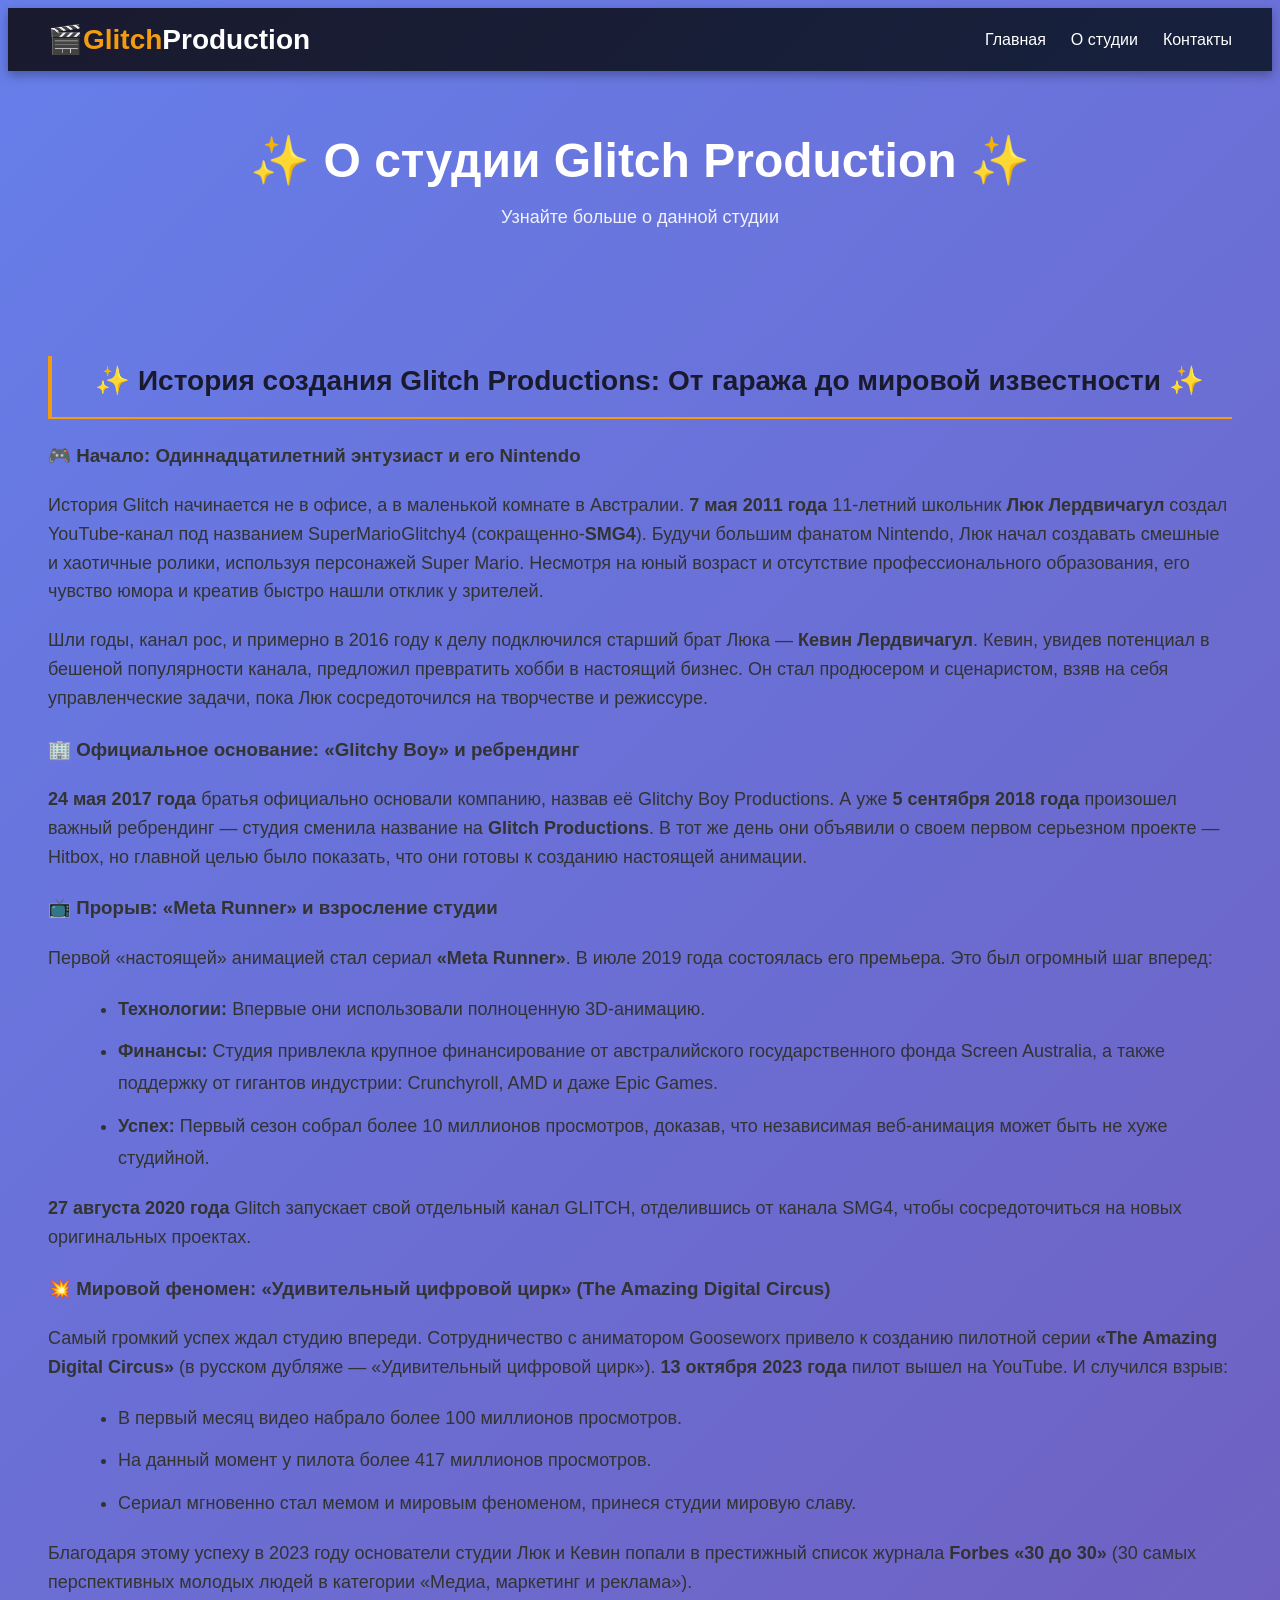
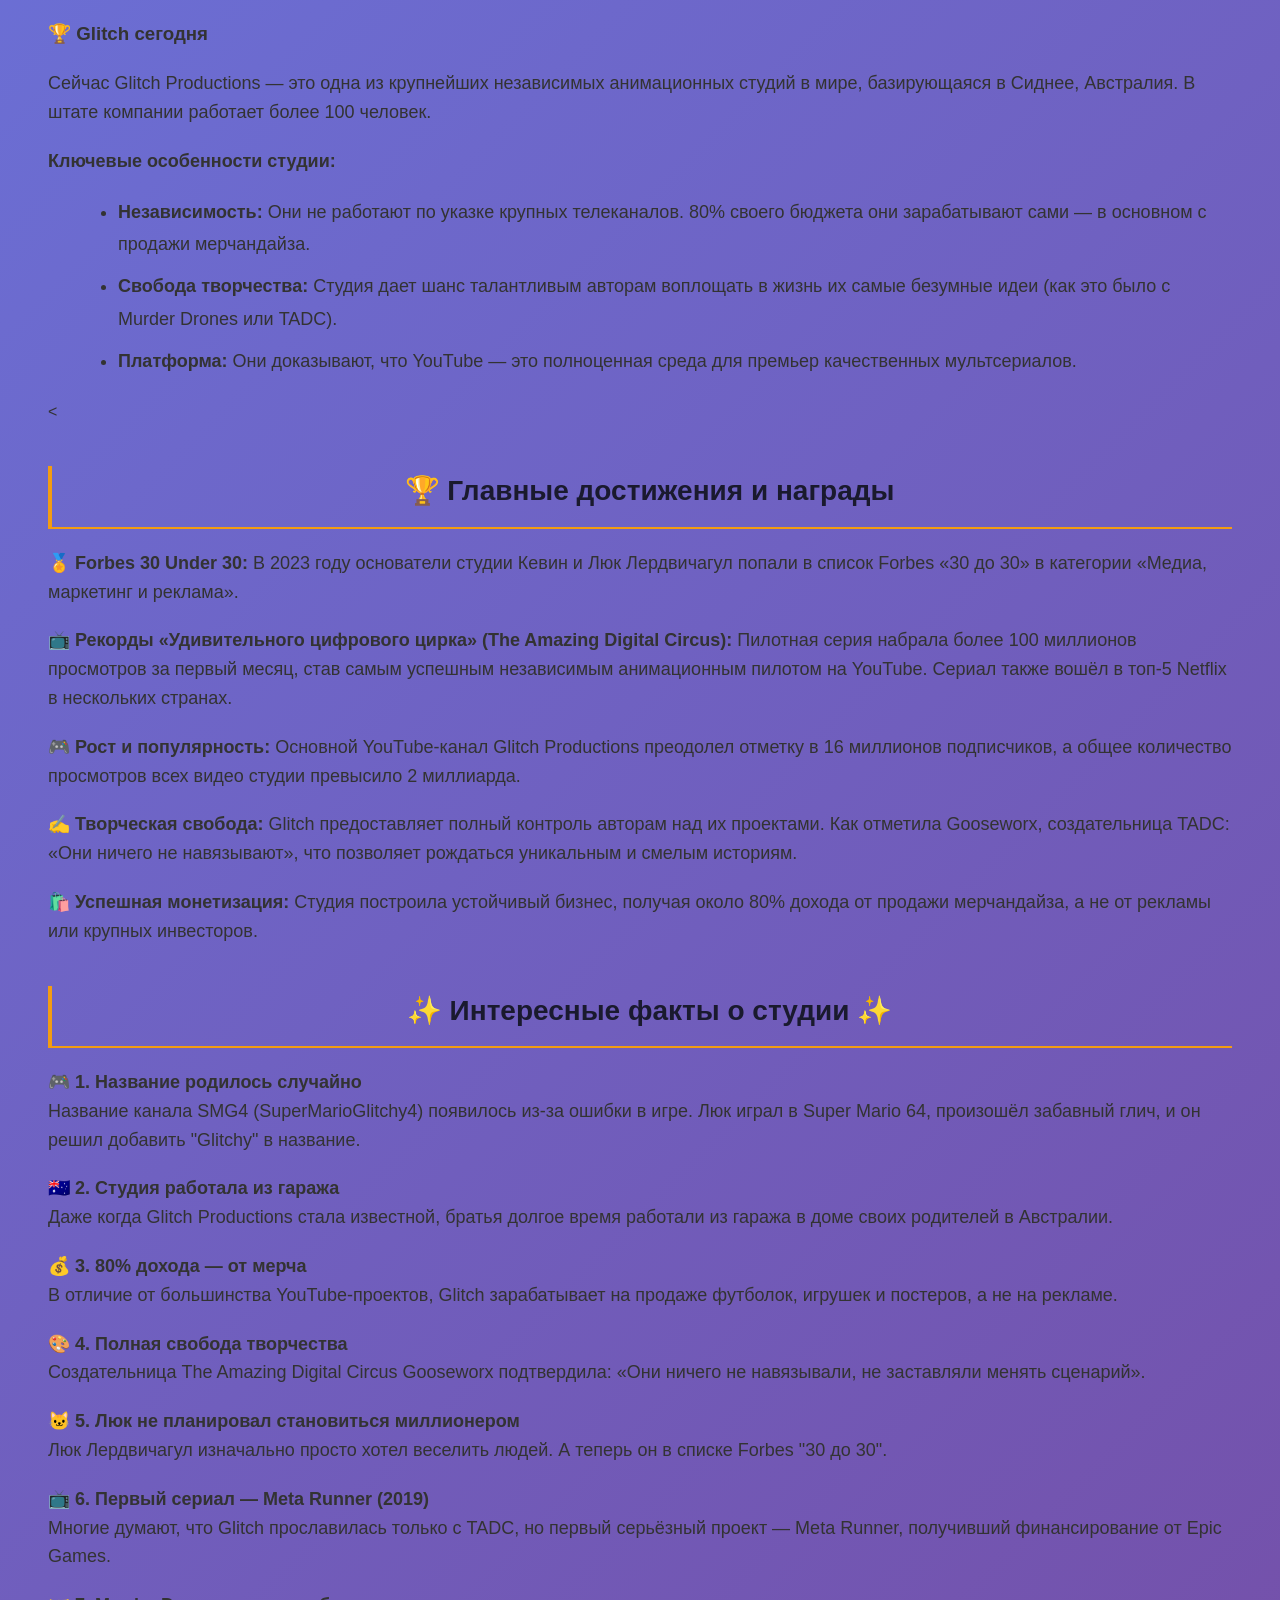
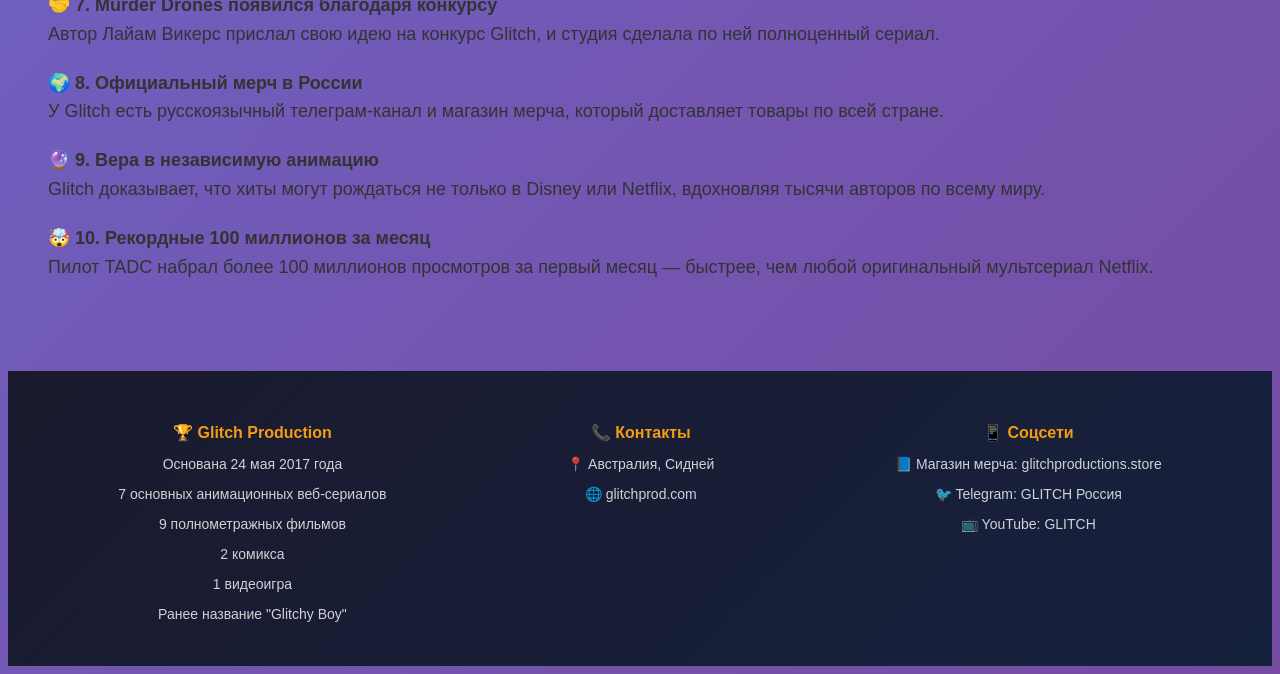
<file: about.html>
<!DOCTYPE html>
<html>
<head>
    <meta charset="UTF-8">
   <title>История Glitch Productions: От SMG4 до The Gaslight District</title>
   <meta name="description" content="Узнайте историю создания Glitch Productions-студии, подарившей миру The Amazing Digital Circus, Murder Drones, Meta Runner и другие культовые анимационные сериалы. Как братья Лердвичагул превратили любительские видео в анимационную империю.">
    <link rel="stylesheet" href="style.css">
    <style>
    body {
            font-family: 'Segoe UI', Tahoma, Geneva, Verdana, sans-serif;
            background: linear-gradient(135deg, #667eea 0%, #764ba2 100%);
            color: #333;
        }
        

        header {
            background: linear-gradient(135deg, #1a1a2e, #16213e);
            color: white;
            display: flex;
            justify-content: space-between;
            align-items: center;
            padding: 15px 40px;
            box-shadow: 0 4px 10px rgba(0,0,0,0.3);
        }
        
        .logo {
            font-size: 28px;
            font-weight: bold;
        }
        
        .logo span {
            color: #f39c12;
        }
        
        .menu {
            display: flex;
            gap: 25px;
        }
        
        .menu a {
            color: white;
            text-decoration: none;
            font-size: 16px;
            transition: color 0.3s;
        }
        
        .menu a:hover {
            color: #f39c12;
        }
        
        .page-title {
            text-align: center;
            color: white;
            padding: 30px 20px;
        }
        
        .page-title h1 {
            font-size: 48px;
            margin-bottom: 10px;
        }
        
        .page-title p {
            font-size: 18px;
            opacity: 0.9;
        }
        
        .cards-container {
            display: flex;
            flex-wrap: wrap;
            justify-content: center;
            gap: 30px;
            padding: 20px 40px 50px;
            max-width: 1400px;
            margin: 0 auto;
        }
        
        .card {
            background: white;
            width: 280px;
            border-radius: 15px;
            overflow: hidden;
            box-shadow: 0 10px 25px rgba(0,0,0,0.2);
            transition: transform 0.3s, box-shadow 0.3s;
            cursor: pointer;
        }
        
        .card:hover {
            transform: translateY(-10px);
            box-shadow: 0 20px 35px rgba(0,0,0,0.3);
        }
        .card-image {
    height: 200px;          
    overflow: hidden;       
}

.card-image img {
    width: 100%;             
    height: 100%;            
    object-fit: cover;       
}
        
        .card-content {
            padding: 20px;
        }
        
        .card h3 {
            font-size: 22px;
            margin-bottom: 5px;
            color: #1a1a2e;
        }
        
        .year {
            color: #f39c12;
            font-size: 14px;
            font-weight: bold;
            margin-bottom: 10px;
        }
        
        .card p {
            color: #666;
            font-size: 14px;
            line-height: 1.5;
            margin-bottom: 15px;
        }
        
        .card button {
            background: linear-gradient(135deg, #667eea, #764ba2);
            color: white;
            border: none;
            padding: 10px 20px;
            border-radius: 25px;
            cursor: pointer;
            width: 100%;
            font-size: 14px;
            transition: opacity 0.3s;
        }
        
        .card button:hover {
            opacity: 0.8;
        }
.about-content {
    max-width: 100%;
    margin: 0;
    padding: 40px;
}

.about-content h2 {
    text-align: center;
    color: #1a1a2e;
    margin-top: 40px;
    margin-bottom: 20px;
    font-size: 28px;
    border-bottom: 2px solid #f39c12;
    padding-bottom: 10px;
}

.about-content p {
    text-align: left;
    font-size: 18px;
    line-height: 1.6;
    color: #333;
    margin-bottom: 20px;
}

.about-content ul {
    text-align: left;
    margin: 20px 0 20px 30px;
}

.about-content li {
    text-align: left;
    font-size: 18px;
    margin-bottom: 10px;
    color: #333;
}
        
        
        footer {
            background: linear-gradient(135deg, #1a1a2e, #16213e);
            color: white;
            display: flex;
            justify-content: space-around;
            flex-wrap: wrap;
            padding: 30px;
            margin-top: 30px;
            gap: 20px;
        }
        
        
        .footer-section {
            text-align: center;
        }
        
        .footer-section h4 {
            margin-bottom: 10px;
            color: #f39c12;
        }
        
        .footer-section p {
            font-size: 14px;
            opacity: 0.8;
        }
        
        @media (max-width: 768px) {
            header {
                flex-direction: column;
                gap: 15px;
            }
            
            .page-title h1 {
                font-size: 32px;
            }
            
            .cards-container {
                padding: 20px;
            }
        }
    </style>
</head>
<body>
    <header>
        <div class="logo">🎬<span>Glitch</span>Production</div>
        <div class="menu">
            <a href="index.html">Главная</a>
            <a href="about.html">О студии</a>
            <a href="contact.html">Контакты</a>
        </div>
    </header>
    
    <div class="page-title">
        <h1>✨ О студии Glitch Production ✨</h1>
        <p>Узнайте больше о данной студии</p>
    </div>
    
    <main class="about-content">
        <h2>✨ История создания Glitch Productions: От гаража до мировой известности ✨</h2>

<h3>🎮 Начало: Одиннадцатилетний энтузиаст и его Nintendo</h3>
<p>История Glitch начинается не в офисе, а в маленькой комнате в Австралии. <strong>7 мая 2011 года</strong> 11-летний школьник <strong>Люк Лердвичагул</strong> создал YouTube-канал под названием SuperMarioGlitchy4 (сокращенно-<strong>SMG4</strong>). Будучи большим фанатом Nintendo, Люк начал создавать смешные и хаотичные ролики, используя персонажей Super Mario. Несмотря на юный возраст и отсутствие профессионального образования, его чувство юмора и креатив быстро нашли отклик у зрителей.</p>

<p>Шли годы, канал рос, и примерно в 2016 году к делу подключился старший брат Люка — <strong>Кевин Лердвичагул</strong>. Кевин, увидев потенциал в бешеной популярности канала, предложил превратить хобби в настоящий бизнес. Он стал продюсером и сценаристом, взяв на себя управленческие задачи, пока Люк сосредоточился на творчестве и режиссуре.</p>

<h3>🏢 Официальное основание: «Glitchy Boy» и ребрендинг</h3>
<p><strong>24 мая 2017 года</strong> братья официально основали компанию, назвав её Glitchy Boy Productions. А уже <strong>5 сентября 2018 года</strong> произошел важный ребрендинг — студия сменила название на <strong>Glitch Productions</strong>. В тот же день они объявили о своем первом серьезном проекте — Hitbox, но главной целью было показать, что они готовы к созданию настоящей анимации.</p>

<h3>📺 Прорыв: «Meta Runner» и взросление студии</h3>
<p>Первой «настоящей» анимацией стал сериал <strong>«Meta Runner»</strong>. В июле 2019 года состоялась его премьера. Это был огромный шаг вперед:</p>
<ul>
    <li><strong>Технологии:</strong> Впервые они использовали полноценную 3D-анимацию.</li>
    <li><strong>Финансы:</strong> Студия привлекла крупное финансирование от австралийского государственного фонда Screen Australia, а также поддержку от гигантов индустрии: Crunchyroll, AMD и даже Epic Games.</li>
    <li><strong>Успех:</strong> Первый сезон собрал более 10 миллионов просмотров, доказав, что независимая веб-анимация может быть не хуже студийной.</li>
</ul>
<p><strong>27 августа 2020 года</strong> Glitch запускает свой отдельный канал GLITCH, отделившись от канала SMG4, чтобы сосредоточиться на новых оригинальных проектах.</p>

<h3>💥 Мировой феномен: «Удивительный цифровой цирк» (The Amazing Digital Circus)</h3>
<p>Самый громкий успех ждал студию впереди. Сотрудничество с аниматором Gooseworx привело к созданию пилотной серии <strong>«The Amazing Digital Circus»</strong> (в русском дубляже — «Удивительный цифровой цирк»). <strong>13 октября 2023 года</strong> пилот вышел на YouTube. И случился взрыв:</p>
<ul>
    <li>В первый месяц видео набрало более 100 миллионов просмотров.</li>
    <li>На данный момент у пилота более 417 миллионов просмотров.</li>
    <li>Сериал мгновенно стал мемом и мировым феноменом, принеся студии мировую славу.</li>
</ul>
<p>Благодаря этому успеху в 2023 году основатели студии Люк и Кевин попали в престижный список журнала <strong>Forbes «30 до 30»</strong> (30 самых перспективных молодых людей в категории «Медиа, маркетинг и реклама»).</p>

<h3>🏆 Glitch сегодня</h3>
<p>Сейчас Glitch Productions — это одна из крупнейших независимых анимационных студий в мире, базирующаяся в Сиднее, Австралия. В штате компании работает более 100 человек.</p>
<p><strong>Ключевые особенности студии:</strong></p>
<ul>
    <li><strong>Независимость:</strong> Они не работают по указке крупных телеканалов. 80% своего бюджета они зарабатывают сами — в основном с продажи мерчандайза.</li>
    <li><strong>Свобода творчества:</strong> Студия дает шанс талантливым авторам воплощать в жизнь их самые безумные идеи (как это было с Murder Drones или TADC).</li>
    <li><strong>Платформа:</strong> Они доказывают, что YouTube — это полноценная среда для премьер качественных мультсериалов.</li>
</ul>
        
        <<h2>🏆 Главные достижения и награды</h2>

<p><strong>🏅 Forbes 30 Under 30:</strong> В 2023 году основатели студии Кевин и Люк Лердвичагул попали в список Forbes «30 до 30» в категории «Медиа, маркетинг и реклама».</p>

<p><strong>📺 Рекорды «Удивительного цифрового цирка» (The Amazing Digital Circus):</strong> Пилотная серия набрала более 100 миллионов просмотров за первый месяц, став самым успешным независимым анимационным пилотом на YouTube. Сериал также вошёл в топ-5 Netflix в нескольких странах.</p>

<p><strong>🎮 Рост и популярность:</strong> Основной YouTube-канал Glitch Productions преодолел отметку в 16 миллионов подписчиков, а общее количество просмотров всех видео студии превысило 2 миллиарда.</p>

<p><strong>✍️ Творческая свобода:</strong> Glitch предоставляет полный контроль авторам над их проектами. Как отметила Gooseworx, создательница TADC: «Они ничего не навязывают», что позволяет рождаться уникальным и смелым историям.</p>

<p><strong>🛍️ Успешная монетизация:</strong> Студия построила устойчивый бизнес, получая около 80% дохода от продажи мерчандайза, а не от рекламы или крупных инвесторов.</p>
        
       <h2>✨ Интересные факты о студии ✨</h2>

<p><strong>🎮 1. Название родилось случайно</strong><br>
Название канала SMG4 (SuperMarioGlitchy4) появилось из-за ошибки в игре. Люк играл в Super Mario 64, произошёл забавный глич, и он решил добавить "Glitchy" в название.</p>

<p><strong>🇦🇺 2. Студия работала из гаража</strong><br>
Даже когда Glitch Productions стала известной, братья долгое время работали из гаража в доме своих родителей в Австралии.</p>

<p><strong>💰 3. 80% дохода — от мерча</strong><br>
В отличие от большинства YouTube-проектов, Glitch зарабатывает на продаже футболок, игрушек и постеров, а не на рекламе.</p>

<p><strong>🎨 4. Полная свобода творчества</strong><br>
Создательница The Amazing Digital Circus Gooseworx подтвердила: «Они ничего не навязывали, не заставляли менять сценарий».</p>

<p><strong>🐱 5. Люк не планировал становиться миллионером</strong><br>
Люк Лердвичагул изначально просто хотел веселить людей. А теперь он в списке Forbes "30 до 30".</p>

<p><strong>📺 6. Первый сериал — Meta Runner (2019)</strong><br>
Многие думают, что Glitch прославилась только с TADC, но первый серьёзный проект — Meta Runner, получивший финансирование от Epic Games.</p>

<p><strong>🤝 7. Murder Drones появился благодаря конкурсу</strong><br>
Автор Лайам Викерс прислал свою идею на конкурс Glitch, и студия сделала по ней полноценный сериал.</p>

<p><strong>🌍 8. Официальный мерч в России</strong><br>
У Glitch есть русскоязычный телеграм-канал и магазин мерча, который доставляет товары по всей стране.</p>

<p><strong>🔮 9. Вера в независимую анимацию</strong><br>
Glitch доказывает, что хиты могут рождаться не только в Disney или Netflix, вдохновляя тысячи авторов по всему миру.</p>

<p><strong>🤯 10. Рекордные 100 миллионов за месяц</strong><br>
Пилот TADC набрал более 100 миллионов просмотров за первый месяц — быстрее, чем любой оригинальный мультсериал Netflix.</p>
    </main>
    
    <footer>
        <div class="footer-section">
            <h4>🏆 Glitch Production</h4>
            <p>Основана 24 мая 2017 года</p>
            <p>7 основных анимационных веб-сериалов</p>
            <p>9 полнометражных фильмов</p>
            <p>2 комикса</p>
            <p>1 видеоигра</p>
            <p>Ранее название "Glitchy Boy"</p>
        </div>
        <div class="footer-section">
            <h4>📞 Контакты</h4>
            <p>📍 Австралия, Сидней</p>
            <p>🌐 glitchprod.com</p>
        </div>
        <div class="footer-section">
            <h4>📱 Соцсети</h4>
            <p>📘 Магазин мерча: glitchproductions.store</p>
            <p>🐦 Telegram: GLITCH Россия</p>
            <p>📺 YouTube: GLITCH</p>
        </div>
    </footer>
</body>
</html>
</file>
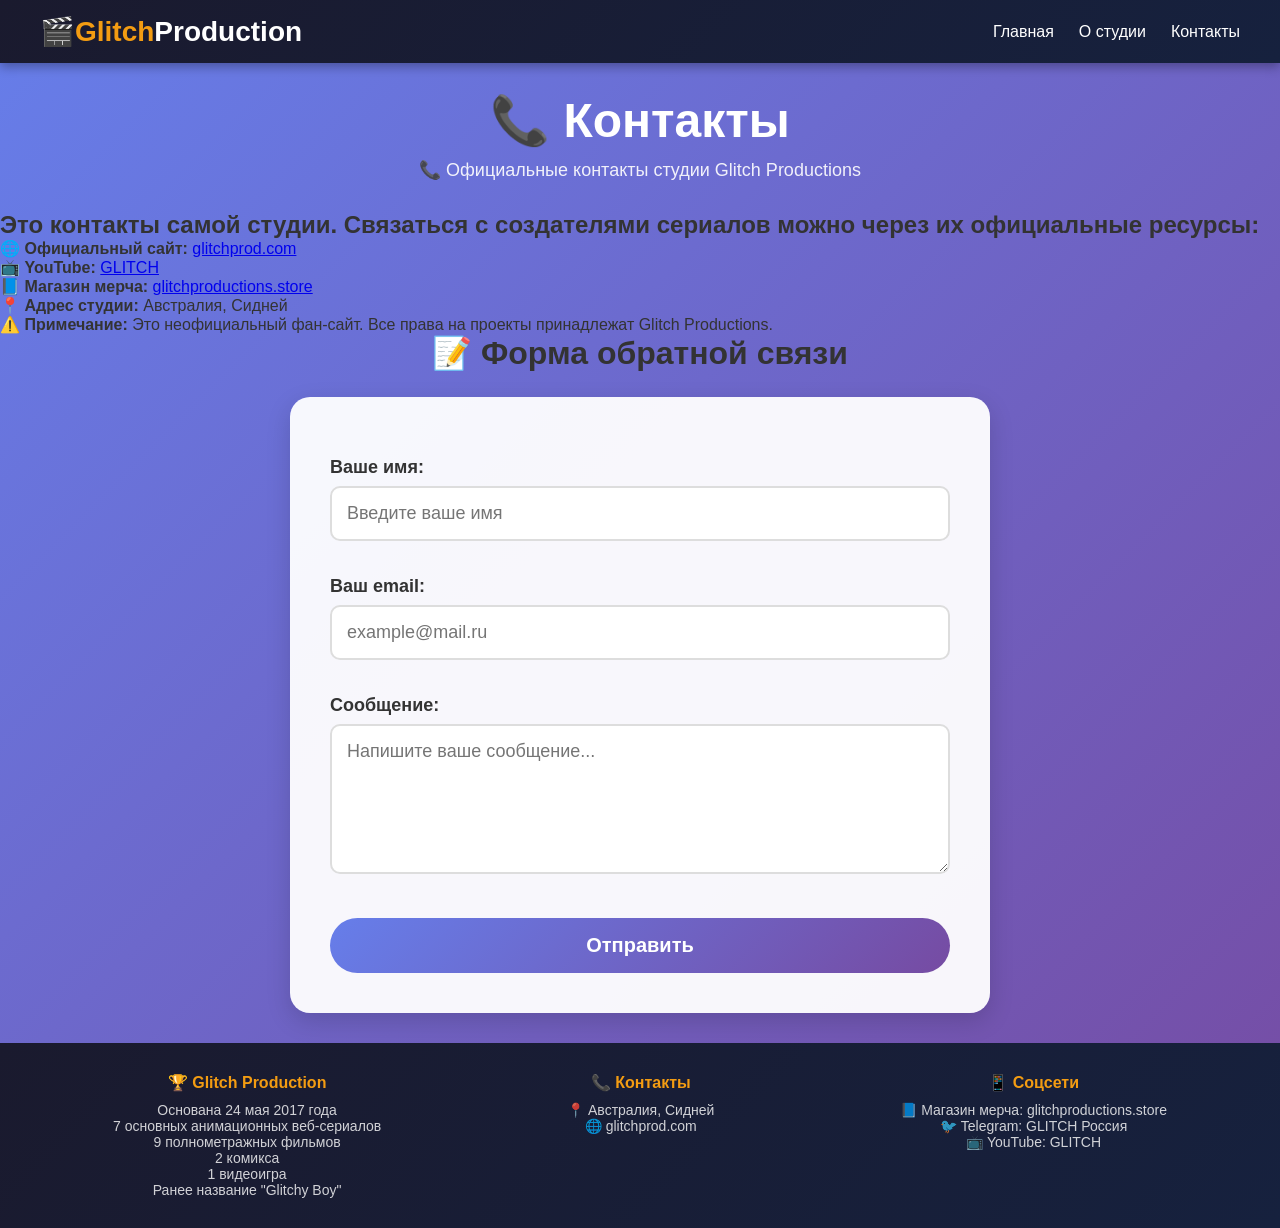
<file: contact.html>
<!DOCTYPE html>
<html>
<head>
    <meta charset="UTF-8">
   <title>Контакты Glitch Productions: Официальные ссылки</title>
   <meta name="description" content="Официальные контакты Glitch Productions: сайт, YouTube, магазин мерча, соцсети. А также форма обратной связи для вопросов и предложений по фан-сайту.">
    <link rel="stylesheet" href="style.css">
        <style>
        * {
            margin: 0;
            padding: 0;
            box-sizing: border-box;
        }
        
        body {
            font-family: 'Segoe UI', Tahoma, Geneva, Verdana, sans-serif;
            background: linear-gradient(135deg, #667eea 0%, #764ba2 100%);
            color: #333;
        }
        

        header {
            background: linear-gradient(135deg, #1a1a2e, #16213e);
            color: white;
            display: flex;
            justify-content: space-between;
            align-items: center;
            padding: 15px 40px;
            box-shadow: 0 4px 10px rgba(0,0,0,0.3);
        }
        
        .logo {
            font-size: 28px;
            font-weight: bold;
        }
        
        .logo span {
            color: #f39c12;
        }
        
        .menu {
            display: flex;
            gap: 25px;
        }
        
        .menu a {
            color: white;
            text-decoration: none;
            font-size: 16px;
            transition: color 0.3s;
        }
        
        .menu a:hover {
            color: #f39c12;
        }
        
        .page-title {
            text-align: center;
            color: white;
            padding: 30px 20px;
        }
        
        .page-title h1 {
            font-size: 48px;
            margin-bottom: 10px;
        }
        
        .page-title p {
            font-size: 18px;
            opacity: 0.9;
        }
        
        .cards-container {
            display: flex;
            flex-wrap: wrap;
            justify-content: center;
            gap: 30px;
            padding: 20px 40px 50px;
            max-width: 1400px;
            margin: 0 auto;
        }
        
        .card {
            background: white;
            width: 280px;
            border-radius: 15px;
            overflow: hidden;
            box-shadow: 0 10px 25px rgba(0,0,0,0.2);
            transition: transform 0.3s, box-shadow 0.3s;
            cursor: pointer;
        }
        
        .card:hover {
            transform: translateY(-10px);
            box-shadow: 0 20px 35px rgba(0,0,0,0.3);
        }
        .card-image {
    height: 200px;          
    overflow: hidden;       
}

.card-image img {
    width: 100%;             
    height: 100%;            
    object-fit: cover;       
}
        
        .card-content {
            padding: 20px;
        }
        
        .card h3 {
            font-size: 22px;
            margin-bottom: 5px;
            color: #1a1a2e;
        }
        
        .year {
            color: #f39c12;
            font-size: 14px;
            font-weight: bold;
            margin-bottom: 10px;
        }
        
        .card p {
            color: #666;
            font-size: 14px;
            line-height: 1.5;
            margin-bottom: 15px;
        }
        
        .card button {
            background: linear-gradient(135deg, #667eea, #764ba2);
            color: white;
            border: none;
            padding: 10px 20px;
            border-radius: 25px;
            cursor: pointer;
            width: 100%;
            font-size: 14px;
            transition: opacity 0.3s;
        }
        
        .card button:hover {
            opacity: 0.8;
        }
        
        footer {
            background: linear-gradient(135deg, #1a1a2e, #16213e);
            color: white;
            display: flex;
            justify-content: space-around;
            flex-wrap: wrap;
            padding: 30px;
            margin-top: 30px;
            gap: 20px;
        }
        
        
        .footer-section {
            text-align: center;
        }
        
        .footer-section h4 {
            margin-bottom: 10px;
            color: #f39c12;
        }
        
        .footer-section p {
            font-size: 14px;
            opacity: 0.8;
        }
        
        @media (max-width: 768px) {
            header {
                flex-direction: column;
                gap: 15px;
            }
            
            .page-title h1 {
                font-size: 32px;
            }
            
            .cards-container {
                padding: 20px;
            }
        }
        
        
    </style>
</head>
<body>
    <header>
        <div class="logo">🎬<span>Glitch</span>Production</div>
        <div class="menu">
            <a href="index.html">Главная</a>
            <a href="about.html">О студии</a>
            <a href="contact.html">Контакты</a>
        </div>
    </header>
    
    <main>
        <div class="page-title">
            <h1>📞 Контакты</h1>
            <p>📞 Официальные контакты студии Glitch Productions</p>
        </div>
        <h2>Это контакты самой студии. Связаться с создателями сериалов можно через их официальные ресурсы:</h2>
        
        <ul>
            <li>🌐 <strong>Официальный сайт:</strong> <a href="https://glitchprod.com">glitchprod.com</a></li>
            <li>📺 <strong>YouTube:</strong> <a href="https://youtube.com/@GLITCH">GLITCH</a></li>
            <li>📘 <strong>Магазин мерча:</strong> <a href="https://glitchproductions.store">glitchproductions.store</a></li>
            <li>📍 <strong>Адрес студии:</strong> Австралия, Сидней</li>
        </ul>
        <style>
            .about-content h2 {
            text-align: center;
            }
            .about-content strong {
            text-align: center;
            font-size: 18px;
            }
             .about-content a {
            text-align: center;
            font-size: 18px;
            }
             .about-content li {
            text-align: center;
            font-size: 18px;
            }
        </style>
        
        <p>⚠️ <strong>Примечание:</strong> Это неофициальный фан-сайт. Все права на проекты принадлежат Glitch Productions.</p>
        
        <div class="contact-form">
<h2>📝 Форма обратной связи</h2>


<form action="https://formsubmit.co/kseniagagelganc4@gmail.com" method="POST">

    <input type="hidden" name="_captcha" value="false">
    <input type="hidden" name="_next" value="https://ваш-сайт.github.io/spasibo.html">
    <input type="hidden" name="_subject" value="Новое сообщение с сайта Glitch Production!">

    <label>Ваше имя:</label>
    <input type="text" name="name" placeholder="Введите ваше имя" required>

    <label>Ваш email:</label>
    <input type="email" name="email" placeholder="example@mail.ru" required>

    <label>Сообщение:</label>
    <textarea name="message" rows="5" placeholder="Напишите ваше сообщение..." required></textarea>

    <button type="submit">Отправить</button>
</form>
</div>
<style>
  
.contact-form {
    max-width: 700px;  
    margin: 0 auto;
    text-align: center;
}

.contact-form h2 {
    text-align: center;
    margin-bottom: 25px;
    font-size: 32px;
}

.contact-form form {
    text-align: left;
    background: rgba(255, 255, 255, 0.95);
    padding: 40px;  
    border-radius: 20px;
    box-shadow: 0 8px 25px rgba(0,0,0,0.15);
}

.contact-form label {
    display: block;
    margin-top: 20px;
    margin-bottom: 8px;
    font-weight: bold;
    color: #333;
    font-size: 18px;  
}


.contact-form input,
.contact-form textarea {
    width: 100%;
    padding: 15px;  
    margin-bottom: 15px;
    border: 2px solid #ddd;  
    border-radius: 10px;
    font-size: 18px;  
    box-sizing: border-box;
    transition: border-color 0.3s;
}


.contact-form textarea {
    min-height: 150px;  
    resize: vertical;   
    font-family: inherit;
}


.contact-form input:focus,
.contact-form textarea:focus {
    outline: none;
    border-color: #667eea;
    box-shadow: 0 0 8px rgba(102,126,234,0.3);
}


.contact-form button {
    width: 100%;
    padding: 16px;  
    background: linear-gradient(135deg, #667eea, #764ba2);
    color: white;
    border: none;
    border-radius: 50px;  
    font-size: 20px;  
    font-weight: bold;
    cursor: pointer;
    margin-top: 25px;
    transition: transform 0.2s, opacity 0.3s;
}

.contact-form button:hover {
    opacity: 0.9;
    transform: scale(1.02);  
}
</style>
    </main>
    
    <footer>
        <div class="footer-section">
            <h4>🏆 Glitch Production</h4>
            <p>Основана 24 мая 2017 года</p>
            <p>7 основных анимационных веб-сериалов</p>
            <p>9 полнометражных фильмов</p>
            <p>2 комикса</p>
            <p>1 видеоигра</p>
            <p>Ранее название "Glitchy Boy"</p>
        </div>
        <div class="footer-section">
            <h4>📞 Контакты</h4>
            <p>📍 Австралия, Сидней</p>
            <p>🌐 glitchprod.com</p>
        </div>
        <div class="footer-section">
            <h4>📱 Соцсети</h4>
            <p>📘 Магазин мерча: glitchproductions.store</p>
            <p>🐦 Telegram: GLITCH Россия</p>
            <p>📺 YouTube: GLITCH</p>
        </div>
    </footer>
</body>
</html>
</file>
<file: style.css>
.about-content {
    max-width: 800px;
    margin: 0 auto;
    padding: 40px 20px;
    text-align: left;
    line-height: 1.8;
}

.about-content h2 {
    color: #1a1a2e;
    margin-top: 30px;
    margin-bottom: 15px;
    font-size: 28px;
    border-left: 4px solid #f39c12;
    padding-left: 15px;
}

.about-content p {
    font-size: 18px;
    color: #333;
    margin-bottom: 20px;
}

.about-content ul {
    margin: 20px 0 20px 30px;
}

.about-content li {
    font-size: 18px;
    margin-bottom: 10px;
    color: #333;
}
body {
    display: flex;
    flex-direction: column;
    min-height: 100vh;
}

main {
    flex: 1;
}


.contacts-container {
    max-width: 600px;
    margin: 0 auto;
    text-align: center;
    padding: 20px;
}

.contacts-container ul {
    display: inline-block;
    text-align: left;
    margin: 20px auto;
}

.contacts-container form {
    text-align: left;
    max-width: 400px;
    margin: 0 auto;
}

.contacts-container input, 
.contacts-container textarea {
    width: 100%;
    padding: 10px;
    margin: 5px 0 15px 0;
    border-radius: 5px;
    border: 1px solid #ccc;
}

.contacts-container button {
    display: block;
    width: 100%;
    margin-top: 10px;
    background: linear-gradient(135deg, #667eea, #764ba2);
    color: white;
    border: none;
    padding: 12px;
    border-radius: 25px;
    cursor: pointer;
}
/* ===== СТРАНИЦА ПРОЕКТА ===== */
.project-page {
    flex: 1;
    max-width: 1200px;
    margin: 0 auto;
    padding: 40px 20px;
    width: 100%;
}

.project-header {
    text-align: center;
    margin-bottom: 40px;
}

.project-header h1 {
    font-size: 48px;
    color: white;
    margin-bottom: 10px;
}

.project-year {
    font-size: 20px;
    color: #f39c12;
}

.project-content {
    display: flex;
    gap: 40px;
    flex-wrap: wrap;
    background: rgba(255,255,255,0.95);
    border-radius: 20px;
    padding: 30px;
}

.project-poster {
    flex: 1;
    min-width: 250px;
}

.project-poster img {
    width: 100%;
    border-radius: 15px;
    box-shadow: 0 10px 25px rgba(0,0,0,0.2);
}

.project-description {
    flex: 2;
    min-width: 300px;
}

.project-description h2 {
    color: #1a1a2e;
    margin-top: 20px;
    margin-bottom: 15px;
    border-left: 4px solid #f39c12;
    padding-left: 15px;
}

.project-description p {
    font-size: 16px;
    line-height: 1.6;
    color: #333;
    margin-bottom: 15px;
}

.project-description ul {
    margin-left: 30px;
    margin-bottom: 20px;
}

.watch-btn, .back-btn {
    display: inline-block;
    padding: 12px 24px;
    margin-top: 10px;
    margin-right: 15px;
    border-radius: 30px;
    text-decoration: none;
    font-weight: bold;
    transition: 0.3s;
}

.watch-btn {
    background: linear-gradient(135deg, #667eea, #764ba2);
    color: white;
}

.watch-btn:hover {
    opacity: 0.8;
    transform: scale(1.02);
}

.back-btn {
    background: #1a1a2e;
    color: white;
}

.back-btn:hover {
    background: #f39c12;
    color: #1a1a2e;
}

@media (max-width: 768px) {
    .project-content {
        flex-direction: column;
    }
    
    .project-header h1 {
        font-size: 32px;
    }
}
img {
    max-width: 100%;
    height: auto;
}

@media (max-width: 768px) {
   
    header {
        flex-direction: column;
        gap: 15px;
        text-align: center;
    }
    
    .cards-container {
        justify-content: center;
    }
    
    .card {
        width: 90%;
        max-width: 350px; 
    }
    
    .page-title h1 {
        font-size: 32px;
    }
}
</file>
